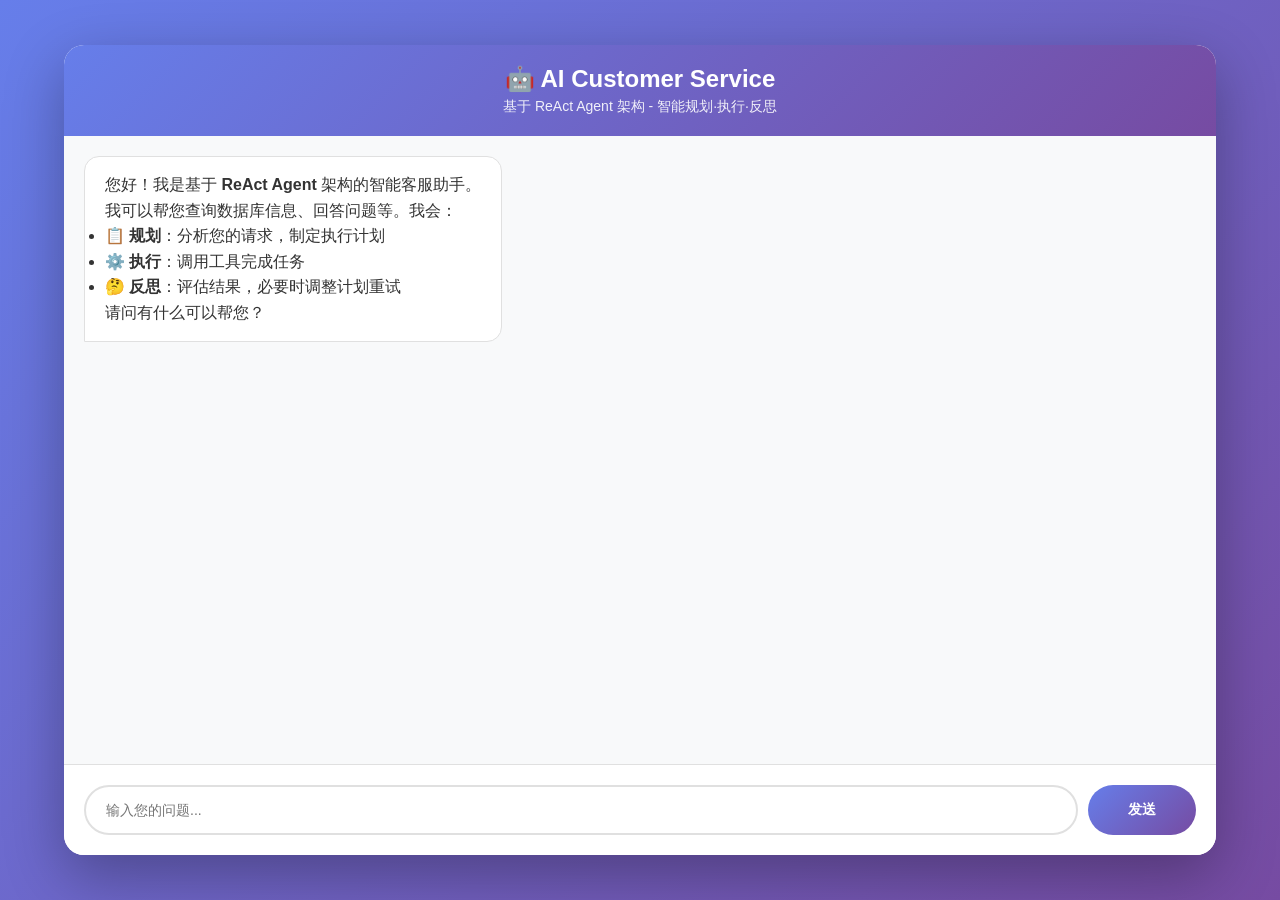
<file: wwwroot/index.html>
<!DOCTYPE html>
<html lang="zh-CN">
<head>
    <meta charset="UTF-8">
    <meta name="viewport" content="width=device-width, initial-scale=1.0">
    <title>AI Customer Service - ReAct Agent</title>
    <style>
        * {
            margin: 0;
            padding: 0;
            box-sizing: border-box;
        }

        body {
            font-family: -apple-system, BlinkMacSystemFont, "Segoe UI", Roboto, "Helvetica Neue", Arial, sans-serif;
            background: linear-gradient(135deg, #667eea 0%, #764ba2 100%);
            height: 100vh;
            display: flex;
            justify-content: center;
            align-items: center;
        }

        .container {
            width: 90%;
            max-width: 1200px;
            height: 90vh;
            background: white;
            border-radius: 20px;
            box-shadow: 0 20px 60px rgba(0, 0, 0, 0.3);
            display: flex;
            flex-direction: column;
        }

        .header {
            padding: 20px;
            background: linear-gradient(135deg, #667eea 0%, #764ba2 100%);
            color: white;
            border-radius: 20px 20px 0 0;
            text-align: center;
        }

        .header h1 {
            font-size: 24px;
            font-weight: 600;
        }

        .header p {
            font-size: 14px;
            opacity: 0.9;
            margin-top: 5px;
        }

        .chat-area {
            flex: 1;
            padding: 20px;
            overflow-y: auto;
            background: #f8f9fa;
        }

        .message {
            margin-bottom: 20px;
            display: flex;
            align-items: flex-start;
        }

        .message.user {
            flex-direction: row-reverse;
        }

        .message-content {
            max-width: 70%;
            padding: 15px 20px;
            border-radius: 15px;
            line-height: 1.6;
        }

        .message.user .message-content {
            background: linear-gradient(135deg, #667eea 0%, #764ba2 100%);
            color: white;
            border-radius: 15px 15px 0 15px;
        }

        .message.assistant .message-content {
            background: white;
            color: #333;
            border: 1px solid #e0e0e0;
            border-radius: 15px 15px 15px 0;
        }

        .state-indicator {
            background: #e3f2fd;
            border-left: 4px solid #2196f3;
            padding: 10px 15px;
            margin: 10px 0;
            border-radius: 4px;
            font-size: 14px;
            color: #1976d2;
        }

        .step-output {
            background: #f5f5f5;
            border-left: 4px solid #4caf50;
            padding: 10px 15px;
            margin: 10px 0;
            border-radius: 4px;
            font-size: 14px;
        }

        .step-output.failed {
            border-left-color: #f44336;
            background: #ffebee;
        }

        .input-area {
            padding: 20px;
            background: white;
            border-top: 1px solid #e0e0e0;
            border-radius: 0 0 20px 20px;
        }

        .input-container {
            display: flex;
            gap: 10px;
        }

        #messageInput {
            flex: 1;
            padding: 15px 20px;
            border: 2px solid #e0e0e0;
            border-radius: 25px;
            font-size: 14px;
            outline: none;
            transition: all 0.3s;
        }

        #messageInput:focus {
            border-color: #667eea;
        }

        #sendButton {
            padding: 15px 40px;
            background: linear-gradient(135deg, #667eea 0%, #764ba2 100%);
            color: white;
            border: none;
            border-radius: 25px;
            font-size: 14px;
            font-weight: 600;
            cursor: pointer;
            transition: all 0.3s;
        }

        #sendButton:hover:not(:disabled) {
            transform: translateY(-2px);
            box-shadow: 0 5px 15px rgba(102, 126, 234, 0.4);
        }

        #sendButton:disabled {
            opacity: 0.6;
            cursor: not-allowed;
        }

        .typing-indicator {
            display: none;
            padding: 10px;
            font-style: italic;
            color: #999;
        }

        .typing-indicator.show {
            display: block;
        }

        pre {
            background: #f5f5f5;
            padding: 10px;
            border-radius: 5px;
            overflow-x: auto;
            margin: 10px 0;
        }

        code {
            font-family: 'Courier New', monospace;
            font-size: 13px;
        }
    </style>
</head>
<body>
    <div class="container">
        <div class="header">
            <h1>🤖 AI Customer Service</h1>
            <p>基于 ReAct Agent 架构 - 智能规划·执行·反思</p>
        </div>

        <div class="chat-area" id="chatArea">
            <div class="message assistant">
                <div class="message-content">
                    <p>您好！我是基于 <strong>ReAct Agent</strong> 架构的智能客服助手。</p>
                    <p>我可以帮您查询数据库信息、回答问题等。我会：</p>
                    <ul>
                        <li>📋 <strong>规划</strong>：分析您的请求，制定执行计划</li>
                        <li>⚙️ <strong>执行</strong>：调用工具完成任务</li>
                        <li>🤔 <strong>反思</strong>：评估结果，必要时调整计划重试</li>
                    </ul>
                    <p>请问有什么可以帮您？</p>
                </div>
            </div>
        </div>

        <div class="input-area">
            <div class="typing-indicator" id="typingIndicator">AI正在思考中...</div>
            <div class="input-container">
                <input
                    type="text"
                    id="messageInput"
                    placeholder="输入您的问题..."
                    onkeypress="if(event.key==='Enter') sendMessage()"
                >
                <button id="sendButton" onclick="sendMessage()">发送</button>
            </div>
        </div>
    </div>

    <script>
        let currentMessageDiv = null;
        let isProcessing = false;

        function addMessage(content, role) {
            const chatArea = document.getElementById('chatArea');
            const messageDiv = document.createElement('div');
            messageDiv.className = `message ${role}`;

            const contentDiv = document.createElement('div');
            contentDiv.className = 'message-content';
            contentDiv.innerHTML = content;

            messageDiv.appendChild(contentDiv);
            chatArea.appendChild(messageDiv);
            chatArea.scrollTop = chatArea.scrollHeight;

            return contentDiv;
        }

        function addStateIndicator(message) {
            const chatArea = document.getElementById('chatArea');
            const stateDiv = document.createElement('div');
            stateDiv.className = 'state-indicator';
            stateDiv.textContent = message;
            chatArea.appendChild(stateDiv);
            chatArea.scrollTop = chatArea.scrollHeight;
            return stateDiv;
        }

        function addStepOutput(stepNumber, toolName, success, output) {
            const chatArea = document.getElementById('chatArea');
            const stepDiv = document.createElement('div');
            stepDiv.className = `step-output ${success ? '' : 'failed'}`;
            stepDiv.innerHTML = `
                <strong>步骤 ${stepNumber} (${toolName})</strong> ${success ? '✅' : '❌'}<br>
                ${output}
            `;
            chatArea.appendChild(stepDiv);
            chatArea.scrollTop = chatArea.scrollHeight;
        }

        async function sendMessage() {
            const input = document.getElementById('messageInput');
            const message = input.value.trim();

            if (!message || isProcessing) return;

            // 添加用户消息
            addMessage(message, 'user');
            input.value = '';

            // 显示加载状态
            isProcessing = true;
            document.getElementById('sendButton').disabled = true;
            document.getElementById('typingIndicator').classList.add('show');

            // 创建助手消息容器
            currentMessageDiv = null;

            try {
                const response = await fetch('/api/agent/chat', {
                    method: 'POST',
                    headers: {
                        'Content-Type': 'application/json'
                    },
                    body: JSON.stringify({
                        message: message,
                        conversationId: 'test-conversation',
                        modelId: 'qwen-plus'
                    })
                });

                const reader = response.body.getReader();
                const decoder = new TextDecoder();

                while (true) {
                    const {done, value} = await reader.read();
                    if (done) break;

                    const chunk = decoder.decode(value);
                    const lines = chunk.split('\n');

                    for (const line of lines) {
                        if (line.startsWith('data: ')) {
                            const data = line.slice(6).trim();
                            if (!data) continue;

                            try {
                                const json = JSON.parse(data);
                                handleSSEMessage(json);
                            } catch (e) {
                                console.error('解析SSE消息失败:', e, data);
                            }
                        }
                    }
                }
            } catch (error) {
                console.error('请求失败:', error);
                addMessage(`❌ 错误：${error.message}`, 'assistant');
            } finally {
                isProcessing = false;
                document.getElementById('sendButton').disabled = false;
                document.getElementById('typingIndicator').classList.remove('show');
            }
        }

        function handleSSEMessage(msg) {
            console.log('收到SSE消息:', msg);

            switch (msg.type) {
                case 'state':
                    addStateIndicator(`🔄 ${msg.data.message}`);
                    break;

                case 'step':
                    addStepOutput(
                        msg.data.stepNumber,
                        msg.data.toolName,
                        msg.data.success,
                        msg.data.output
                    );
                    break;

                case 'reflection':
                    addStateIndicator(`🤔 反思分析：${msg.data.analysis} (置信度: ${msg.data.confidenceScore}%)`);
                    break;

                case 'answer':
                    if (!currentMessageDiv) {
                        currentMessageDiv = addMessage('', 'assistant');
                    }
                    currentMessageDiv.innerHTML = msg.data.replace(/\n/g, '<br>');
                    break;

                case 'done':
                    console.log('处理完成:', msg.data);
                    break;

                case 'error':
                    addMessage(`❌ 错误：${msg.data.message}`, 'assistant');
                    break;
            }
        }
    </script>
</body>
</html>
</file>
